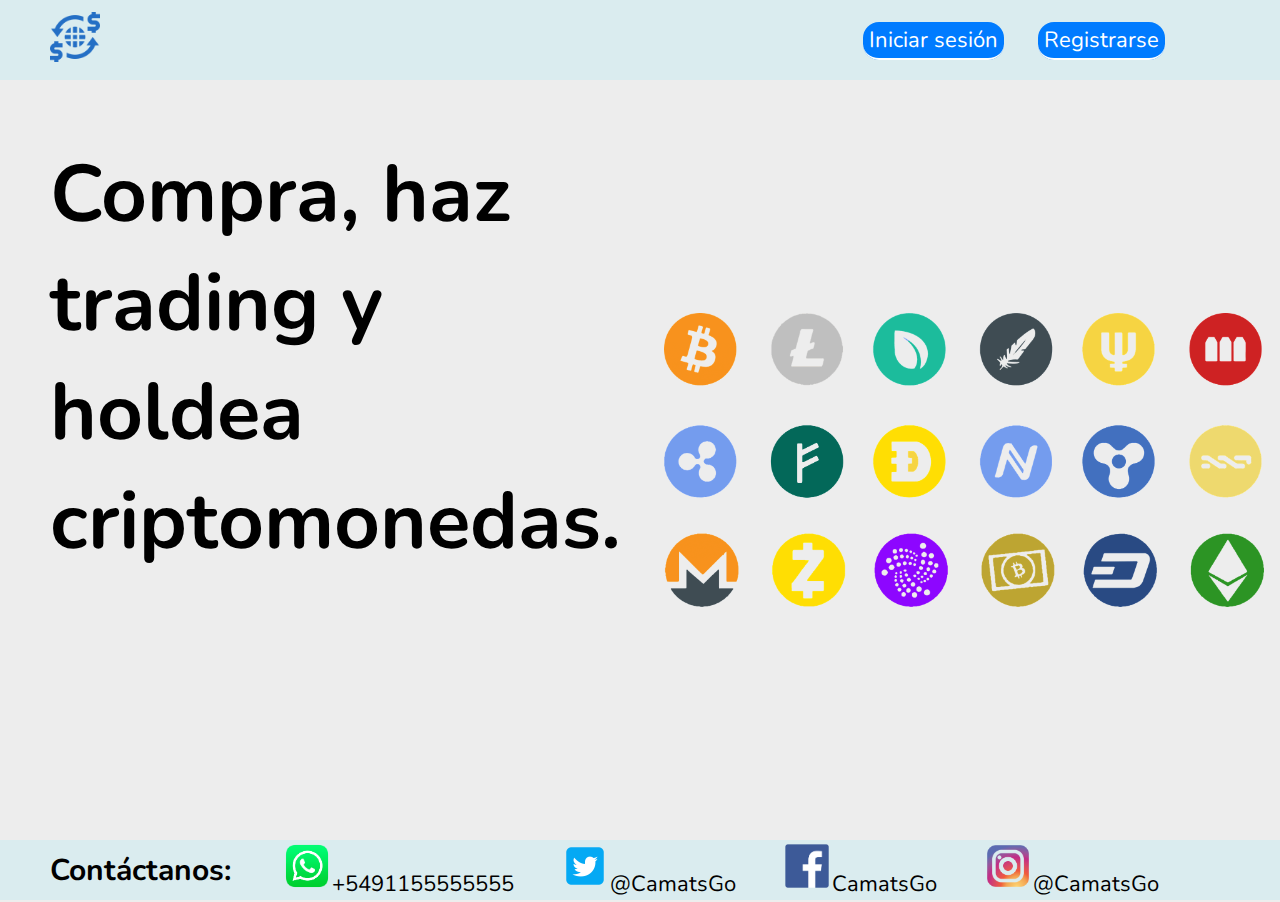
<file: index.html>
<!DOCTYPE html>
<html lang="es">
  <head>
    <meta charset="UTF-8" />
    <meta http-equiv="X-UA-Compatible" content="IE=edge" />
    <meta name="viewport" content="width=device-width, initial-scale=1.0" />
    <title>Practica Grid</title>
    <link rel="stylesheet" href="./assets/css/styles.css" />
      <link rel="stylesheet" href="./assets/css/main.css" />
  </head>
  <body>
    <div id="wrapper">
      <header>
        <a href="#"><img src="./assets/images/logo.png" alt="Logo" /></a>
        <nav>
          <ul>
            <li><a href="./assets/pages/login.html">Iniciar sesión</a></li>
            <li><a href="./assets/pages/registro.html">Registrarse</a></li>
          </ul>
        </nav>
      </header>
      <section id="mensaje">
        <h1 style="font-size: 80px; margin-left: 50px; margin-top: 50px">
          Compra, haz trading y holdea criptomonedas.
        </h1>
      </section>
      <article id="logos">
        <img
          src="./assets/images/logos_criptomonedas.png"
          alt="Criptos"
          style="
            width: 600px;
            margin-left: auto;
            margin-right: auto;
            display: block;
          "
        />
      </article>
      <footer>
        <h2>Contáctanos:</h2>
        <nav>
          <ul>
            <li>
              <a href="#"
                ><img
                  src="./assets/images/logo_whatsapp.png"
                  alt="Whatsapp"
                  style="width: 50px"
                />+5491155555555</a
              >
            </li>
            <li>
              <a href="#"
                ><img
                  src="./assets/images/logo_twitter.png"
                  alt="Twitter"
                  style="width: 50px"
                />@CamatsGo</a
              >
            </li>
            <li>
              <a href="#"
                ><img
                  src="./assets/images/logo_facebook.png"
                  alt="Facebook"
                  style="width: 50px"
                />CamatsGo</a
              >
            </li>
            <li>
              <a href="#"
                ><img
                  src="./assets/images/logo_instagram.png"
                  alt="Instagram"
                  style="width: 50px"
                />@CamatsGo</a
              >
            </li>
          </ul>
        </nav>
      </footer>
    </div>
  </body>
</html>
</file>
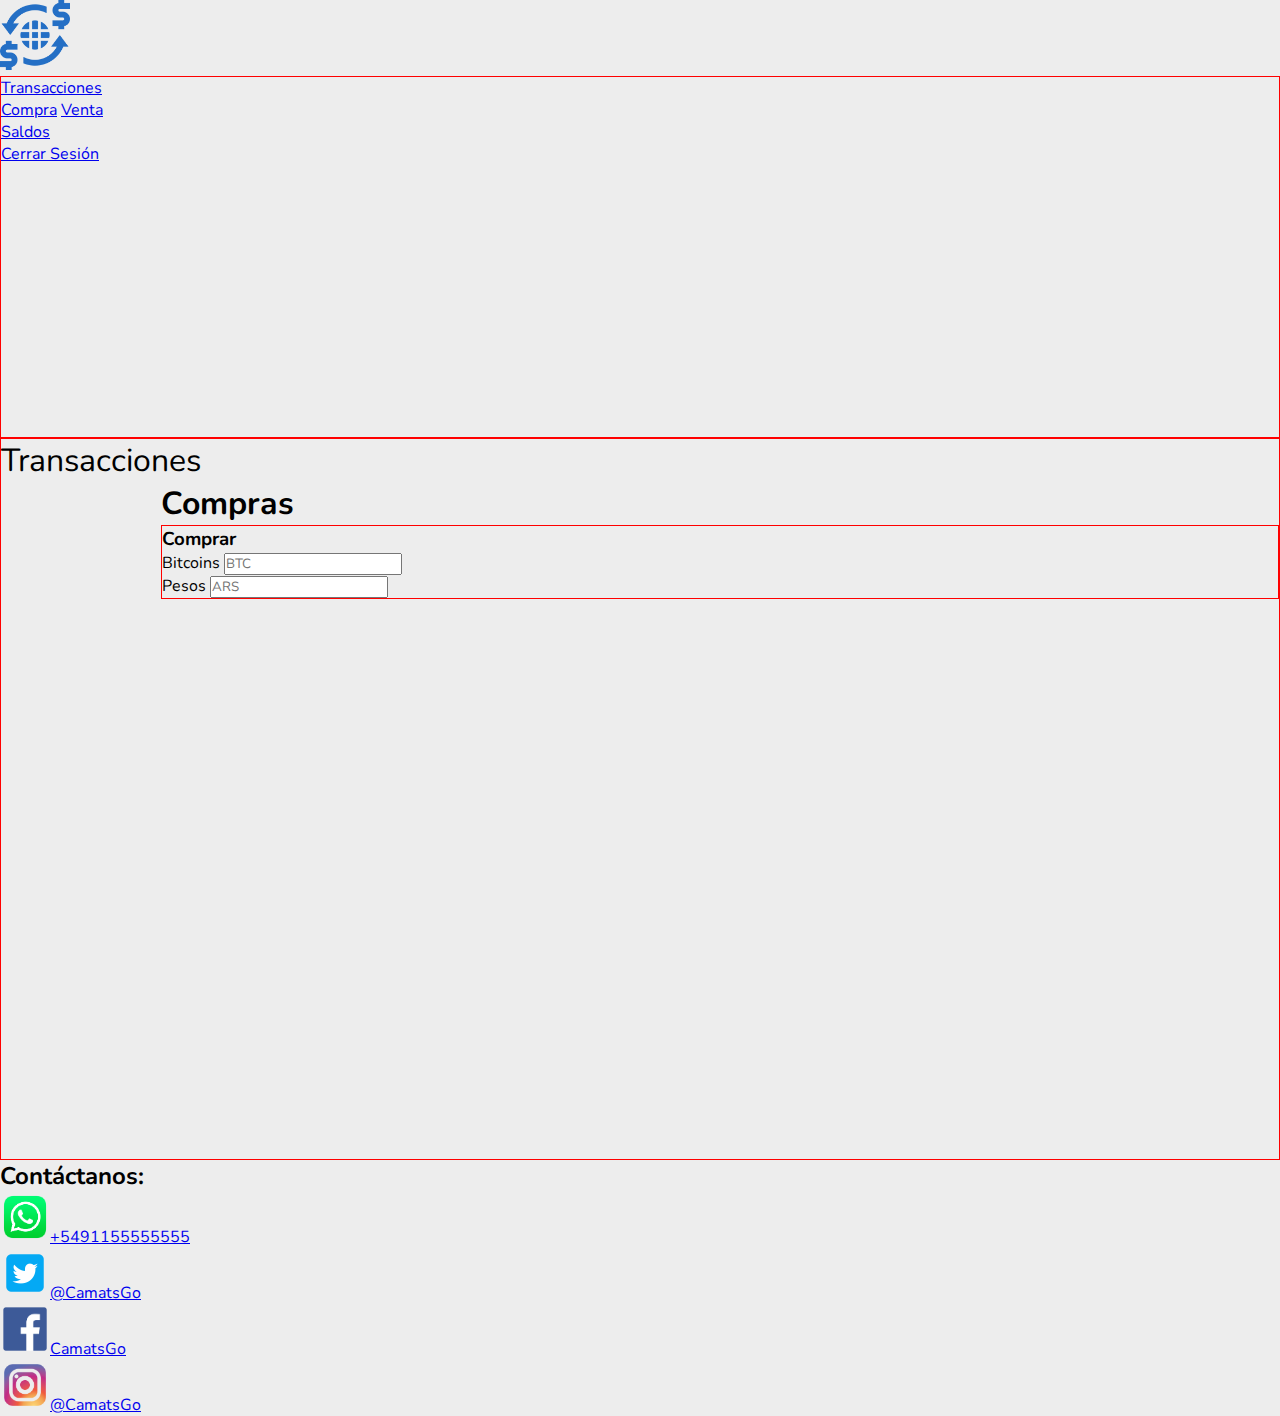
<file: assets/pages/compra.html>
<!DOCTYPE html>
<html lang="es">
  <head>
    <meta charset="UTF-8" />
    <meta http-equiv="X-UA-Compatible" content="IE=edge" />
    <meta name="viewport" content="width=device-width, initial-scale=1.0" />
    <link rel="stylesheet" href="../css/styles.css" />
    <link rel="stylesheet" href="../css/main.css" />
    <title>Document</title>
    <link
      rel="stylesheet"
      href="https://cdn.jsdelivr.net/npm/bootstrap@4.6.1/dist/css/bootstrap.min.css"
      integrity="sha384-zCbKRCUGaJDkqS1kPbPd7TveP5iyJE0EjAuZQTgFLD2ylzuqKfdKlfG/eSrtxUkn"
      crossorigin="anonymous"
    />
  </head>
  <body class="bg-rafa-color">
    <div class="row justify-content-center">
      <div id="header" class="col-sm-12 col-md-12 col-lg-12 col-xl-12 bg-light">
        <a href="#"><img src="../images/logo.png" alt="Logo" width="70" /></a>
      </div>
      <div
        style="height: 40vh"
        class="col-sm-4 col-md-4 col-lg-4 col-xl-4 border d-flex align-items-center justify-content-center bg-rafa-color"
      >
        <ul class="nav flex-column">
          <li class="nav-item dropdown">
            <a
              class="nav-link dropdown-toggle text-primary"
              data-toggle="dropdown"
              href="#"
              role="button"
              aria-expanded="false"
              >Transacciones</a
            >
            <div class="dropdown-menu">
              <a class="dropdown-item text-primary" href="./compra.html"
                >Compra</a
              >
              <a class="dropdown-item text-primary" href="./venta.html"
                >Venta</a
              >
            </div>
          </li>
          <li class="nav-item">
            <a class="nav-link text-primary" href="../pages/home-page.html"
              >Saldos</a
            >
          </li>
          <li class="nav-item">
            <a class="nav-link text-primary" href="../../index.html"
              >Cerrar Sesión</a
            >
          </li>
        </ul>
      </div>
      <div
        style="height: 80vh"
        class="col-sm-8 col-md-8 col-lg-8 col-xl-8 border d-flex flex-column align-items-center justify-content-start bg-rafa-color"
      >
        <div style="font-size: 2em" class="align-self-start mt-1">
          <p>Transacciones</p>
        </div>
        <div
          class="d-flex flex-column align-items-center justify-content-start align-self-start h-100"
          style="margin-left: 10rem"
        >
          <h1>Compras</h1>
          <div
            class="d-flex flex-column text-align-start justify-content-center border p-5 bg-primary border-secondary text-light rounded"
          >
            <h3>Comprar</h3>
            <div class="align-self-end">
              <label for="bitcoins">Bitcoins</label>
              <input id="bitcoins" placeholder="BTC" type="number" />
            </div>
            <div class="align-self-end">
              <label for="pesos">Pesos</label>
              <input id="pesos" placeholder="ARS" type="number" />
            </div>
          </div>
        </div>
      </div>

      <div
        style="height: 10vh"
        class="col-sm-12 col-md-12 col-lg-12 col-xl-12 d-flex flex-row align-items-center justify-content-center bg-light"
      >
        <h2 class="mr-5">Contáctanos:</h2>
        <nav>
          <ul
            class="d-flex flex-row align-items-center justify-content-center"
            style="list-style-type: none"
          >
            <li class="mr-4">
              <a href="#" class="text-primary"
                ><img
                  src="../images/logo_whatsapp.png"
                  alt="Whatsapp"
                  style="width: 50px"
                />+5491155555555</a
              >
            </li>
            <li class="mr-4">
              <a href="#" class="text-primary"
                ><img
                  src="../images/logo_twitter.png"
                  alt="Twitter"
                  style="width: 50px"
                />@CamatsGo</a
              >
            </li>
            <li class="mr-4">
              <a href="#" class="text-primary"
                ><img
                  src="../images/logo_facebook.png"
                  alt="Facebook"
                  style="width: 50px"
                />CamatsGo</a
              >
            </li>
            <li class="mr-4">
              <a href="#" class="text-primary"
                ><img
                  src="../images/logo_instagram.png"
                  alt="Instagram"
                  style="width: 50px"
                />@CamatsGo</a
              >
            </li>
          </ul>
        </nav>
      </div>
    </div>

    <script
      src="https://cdn.jsdelivr.net/npm/jquery@3.5.1/dist/jquery.slim.min.js"
      integrity="sha384-DfXdz2htPH0lsSSs5nCTpuj/zy4C+OGpamoFVy38MVBnE+IbbVYUew+OrCXaRkfj"
      crossorigin="anonymous"
    ></script>
    <script
      src="https://cdn.jsdelivr.net/npm/bootstrap@4.6.1/dist/js/bootstrap.bundle.min.js"
      integrity="sha384-fQybjgWLrvvRgtW6bFlB7jaZrFsaBXjsOMm/tB9LTS58ONXgqbR9W8oWht/amnpF"
      crossorigin="anonymous"
    ></script>
  </body>
</html>
</file>
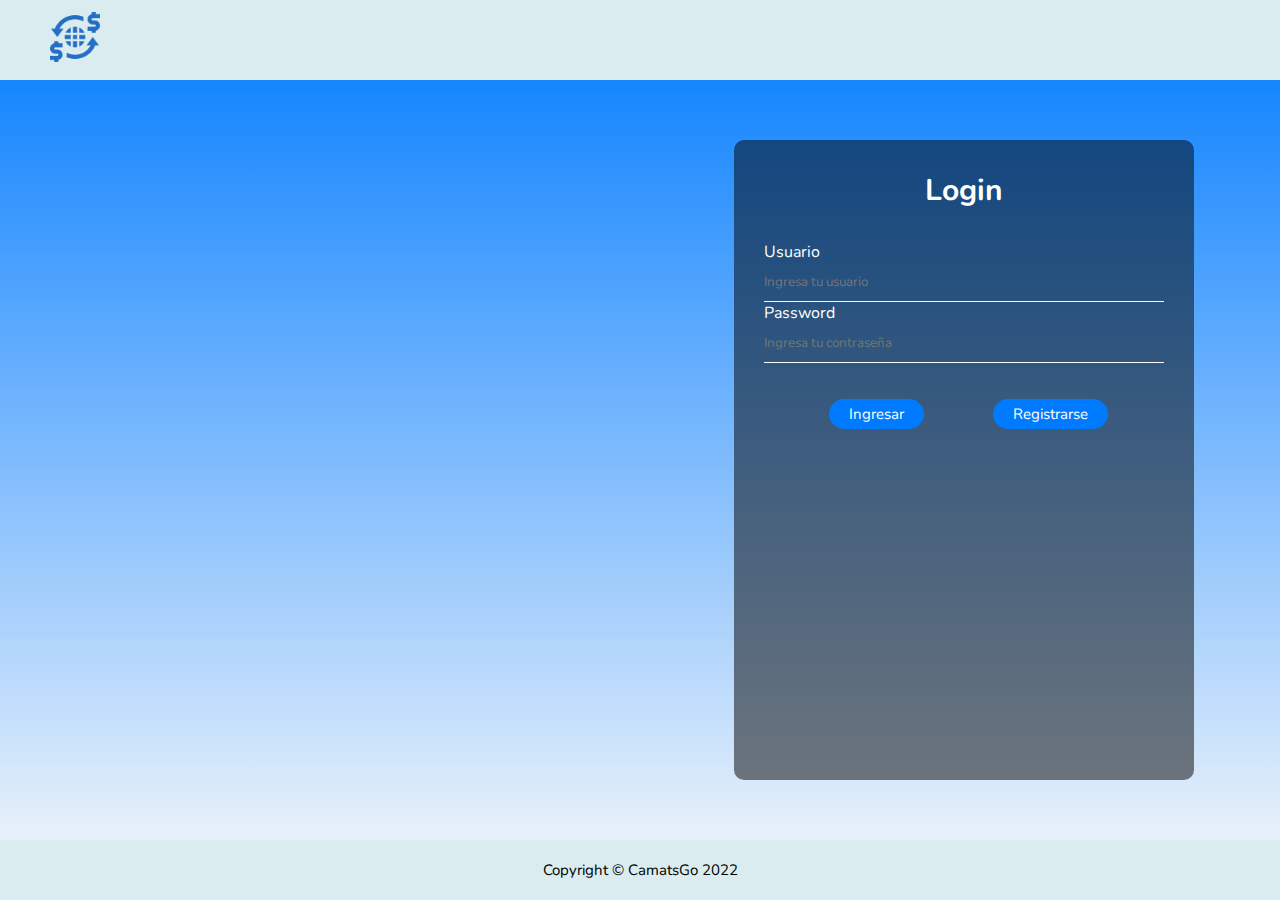
<file: assets/pages/login.html>
<!DOCTYPE html>
<html lang="es">
  <head>
    <meta charset="UTF-8" />
    <meta http-equiv="X-UA-Compatible" content="IE=edge" />
    <meta name="viewport" content="width=device-width, initial-scale=1.0" />
    <title>Login</title>
    <link rel="stylesheet" href="../css/styles.css" />
    <link rel="stylesheet" href="../css/main.css" />
  </head>
  <body>
    <div id="container-login" style="width: auto" class="color-fondo">
      <header>
        <a href="#"><img src="../images/logo.png" alt="Logo" /></a>
      </header>
      <section id="imagen" class="color-fondo"></section>
      <section id="formulario" class="color-fondo">
        <h1>Login</h1>
        <form>
          <div class="elemento">
            <label for="usuario">Usuario</label> <br />
            <input type="text" id="usuario" placeholder="Ingresa tu usuario" />
            <br />
          </div>
          <div class="elemento">
            <label for="passwor">Password</label> <br />
            <input
              type="password"
              id="passwor"
              placeholder="Ingresa tu contraseña"
            />
            <br />
          </div>
          <div class="botones">
            <a href="./home-page.html" class="boton">Ingresar</a>
            <a href="./registro.html" class="boton">Registrarse</a>
          </div>
        </form>
      </section>
      <footer class="footer-login">Copyright &copy; CamatsGo 2022</footer>
    </div>
  </body>
</html>
</file>
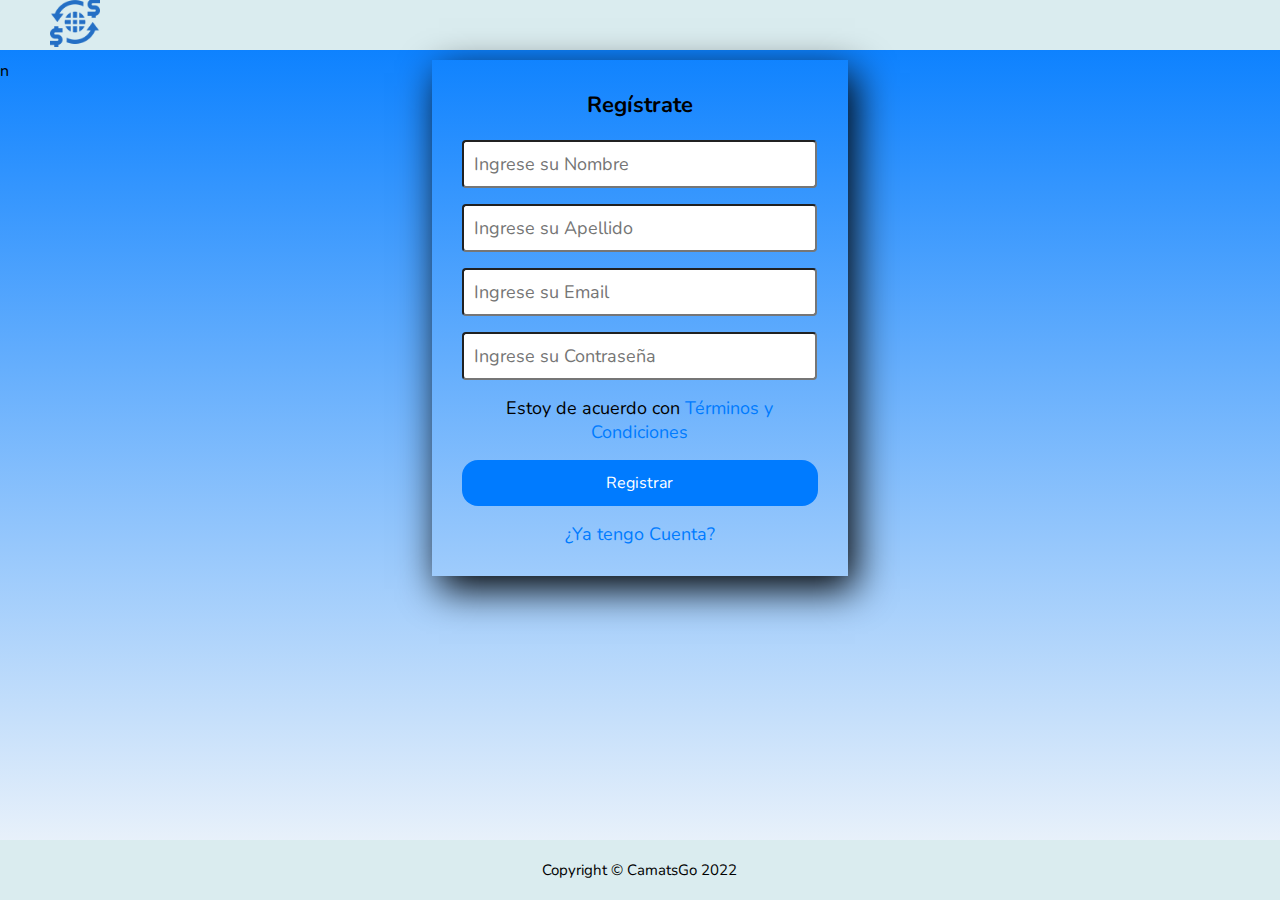
<file: assets/pages/registro.html>
<!DOCTYPE html>
<html lang="es">
  <head>
    <meta charset="UTF-8" />
    <meta http-equiv="X-UA-Compatible" content="IE=edge" />
    <meta name="viewport" content="width=device-width, initial-scale=1.0" />
    <title>Registgro</title>
    <link rel="stylesheet" href="../css/styles.css" />
    <link rel="stylesheet" href="../css/main.css" />
  </head>
  <body>
    <div id="container-registro" class="color-fondo">
      <header><a href="#"><img src="../images/logo.png" alt="Logo" /></a></header>
      <section class="imagen1-registro">n</section>
      <section >
          <div class="form-register">
              <h1>Regístrate</h1>
          <input class="controls" type="text" name="nombre" id="nombre" placeholder="Ingrese su Nombre">
          <input class="controls" type="text" name="apellido" id="apellido" placeholder="Ingrese su Apellido">
          <input class="controls" type="email" name="correo" id="correo" placeholder="Ingrese su Email">
          <input class="controls" type="password" name="clave" id="clave" placeholder="Ingrese su Contraseña">
          <p>Estoy de acuerdo con <a href="#">Términos y Condiciones</a></p>
          <input class="botons" type="submit" value="Registrar">
          <p><a href="./login.html">¿Ya tengo Cuenta?</a></p>
        </div>
          
      </section>
      <section class="imagen2-registro"></section>
      <footer class="footer-login">
        Copyright &copy; CamatsGo 2022
      </footer>
    </div>
  </body>
</html>
</file>
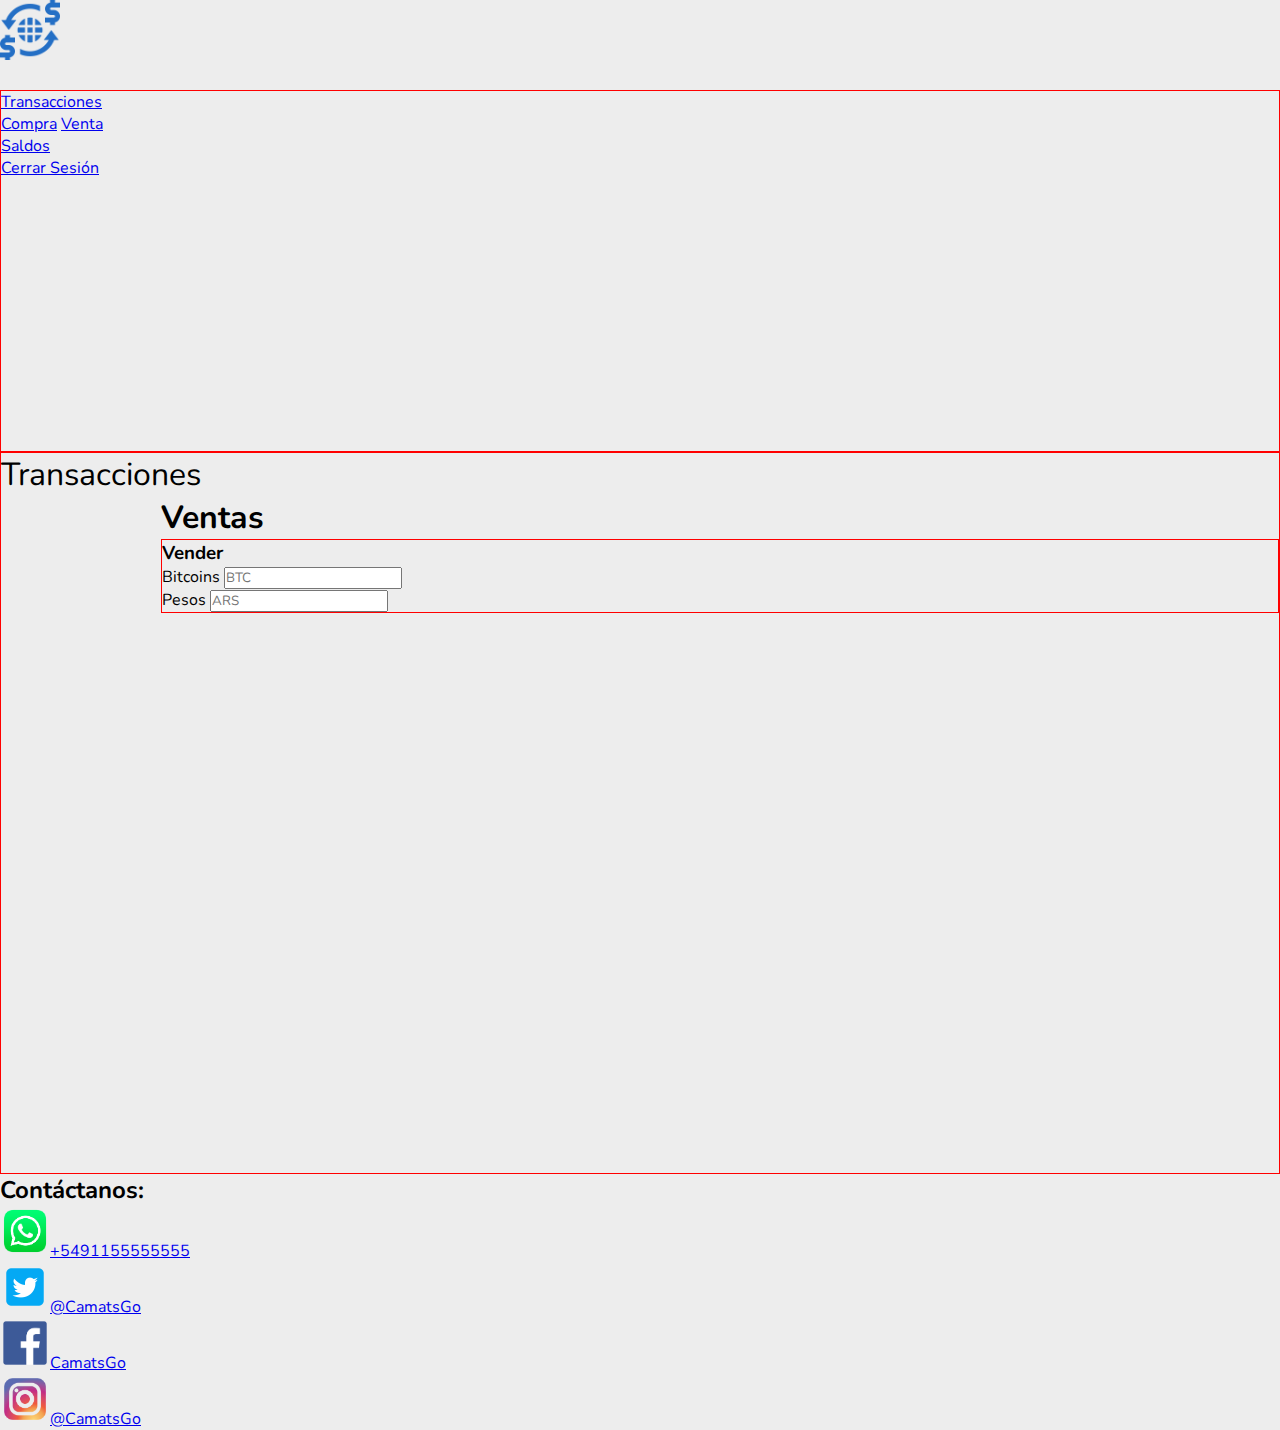
<file: assets/pages/venta.html>
<!DOCTYPE html>
<html lang="es">
  <head>
    <meta charset="UTF-8" />
    <meta http-equiv="X-UA-Compatible" content="IE=edge" />
    <meta name="viewport" content="width=device-width, initial-scale=1.0" />
    <link rel="stylesheet" href="../css/styles.css" />
    <link rel="stylesheet" href="../css/main.css" />
    <title>Document</title>
    <link
      rel="stylesheet"
      href="https://cdn.jsdelivr.net/npm/bootstrap@4.6.1/dist/css/bootstrap.min.css"
      integrity="sha384-zCbKRCUGaJDkqS1kPbPd7TveP5iyJE0EjAuZQTgFLD2ylzuqKfdKlfG/eSrtxUkn"
      crossorigin="anonymous"
    />
  </head>
  <body class="bg-rafa-color">
    <div class="row justify-content-between h-100">
      <div
        id="header"
        class="col-sm-12 col-md-12 col-lg-12 col-xl-12 bg-light"
        style="height: 10vh"
      >
        <a href="#"><img src="../images/logo.png" alt="Logo" width="60" /></a>
      </div>
      <div
        style="height: 40vh"
        class="col-sm-4 col-md-4 col-lg-4 col-xl-4 border d-flex align-items-center justify-content-center bg-rafa-color"
      >
        <ul class="nav flex-column">
          <li class="nav-item dropdown">
            <a
              class="nav-link dropdown-toggle text-primary"
              data-toggle="dropdown"
              href="#"
              role="button"
              aria-expanded="false"
              >Transacciones</a
            >
            <div class="dropdown-menu">
              <a class="dropdown-item text-primary" href="./compra.html"
                >Compra</a
              >
              <a class="dropdown-item text-primary" href="./venta.html"
                >Venta</a
              >
            </div>
          </li>
          <li class="nav-item">
            <a class="nav-link text-primary" href="../pages/home-page.html"
              >Saldos</a
            >
          </li>
          <li class="nav-item">
            <a class="nav-link text-primary" href="../../index.html"
              >Cerrar Sesión</a
            >
          </li>
        </ul>
      </div>
      <div
        style="height: 80vh"
        class="col-sm-8 col-md-8 col-lg-8 col-xl-8 border d-flex flex-column align-items-center justify-content-start bg-rafa-color"
      >
        <div style="font-size: 2em" class="align-self-start mt-1">
          <p>Transacciones</p>
        </div>
        <div
          class="d-flex flex-column align-items-center justify-content-start align-self-start h-100"
          style="margin-left: 10rem"
        >
          <h1>Ventas</h1>
          <div
            class="d-flex flex-column text-align-start justify-content-center border p-5 bg-primary border-secondary text-light rounded"
          >
            <h3>Vender</h3>
            <div class="align-self-end">
              <label for="bitcoins">Bitcoins</label>
              <input id="bitcoins" placeholder="BTC" type="number" />
            </div>
            <div class="align-self-end">
              <label for="pesos">Pesos</label>
              <input id="pesos" placeholder="ARS" type="number" />
            </div>
          </div>
        </div>
      </div>

      <div
        style="height: 10vh"
        class="col-sm-12 col-md-12 col-lg-12 col-xl-12 d-flex flex-row align-items-center justify-content-center bg-light"
      >
        <h2 class="mr-5">Contáctanos:</h2>
        <nav>
          <ul
            class="d-flex flex-row align-items-center justify-content-center"
            style="list-style-type: none"
          >
            <li class="mr-4">
              <a href="#" class="text-primary"
                ><img
                  src="../images/logo_whatsapp.png"
                  alt="Whatsapp"
                  style="width: 50px"
                />+5491155555555</a
              >
            </li>
            <li class="mr-4">
              <a href="#" class="text-primary"
                ><img
                  src="../images/logo_twitter.png"
                  alt="Twitter"
                  style="width: 50px"
                />@CamatsGo</a
              >
            </li>
            <li class="mr-4">
              <a href="#" class="text-primary"
                ><img
                  src="../images/logo_facebook.png"
                  alt="Facebook"
                  style="width: 50px"
                />CamatsGo</a
              >
            </li>
            <li class="mr-4">
              <a href="#" class="text-primary"
                ><img
                  src="../images/logo_instagram.png"
                  alt="Instagram"
                  style="width: 50px"
                />@CamatsGo</a
              >
            </li>
          </ul>
        </nav>
      </div>
    </div>

    <script
      src="https://cdn.jsdelivr.net/npm/jquery@3.5.1/dist/jquery.slim.min.js"
      integrity="sha384-DfXdz2htPH0lsSSs5nCTpuj/zy4C+OGpamoFVy38MVBnE+IbbVYUew+OrCXaRkfj"
      crossorigin="anonymous"
    ></script>
    <script
      src="https://cdn.jsdelivr.net/npm/bootstrap@4.6.1/dist/js/bootstrap.bundle.min.js"
      integrity="sha384-fQybjgWLrvvRgtW6bFlB7jaZrFsaBXjsOMm/tB9LTS58ONXgqbR9W8oWht/amnpF"
      crossorigin="anonymous"
    ></script>
  </body>
</html>
</file>
<file: assets/css/styles.css>
@import url("https://fonts.googleapis.com/css2?family=Nunito:ital,wght@0,200;0,300;0,400;0,500;0,600;0,700;0,800;0,900;1,200;1,300;1,400;1,500;1,600;1,700;1,800;1,900&display=swap");

* {
  margin: 0%;
  padding: 0%;
  font-family: "Nunito", sans-serif;
}

body,
html {
  background-color: #ededed;
}

article#logos {
  grid-area: logos;
  background-image: url("https://securecdn.pymnts.com/wp-content/uploads/2022/03/Crypto-Exchanges-Russia.jpg");
  background-size: cover;
  display: flex;
  align-items: center;
  justify-content: center;
}

article#logos img {
  width: 600px;
  margin-left: auto;
  margin-right: auto;
  display: block;
}

.bg-rafa-color {
  background-color: #ededed;
}

.border {
  border: 1px solid #f00 !important;
}

.boton {
  color: white;
  background-color: #007bff;
  text-decoration: none;
  padding: 5px 20px;
  border-radius: 16px;
  font-size: 15px;
  margin-left: 65px;
  margin-bottom: 20px;
}

.botones {
  padding: 40px 0 0 0;
}

#container-login {
  display: grid;
  grid-template-areas:
    "miHeader miHeader"
    "imagen formulario"
    "footer footer";
  grid-template-columns: 1fr 1fr;
  grid-template-rows: 80px auto 60px;
  grid-row-gap: 10px;
  grid-column-gap: 15px;
  width: 100%;
  height: 100vh;
}

#container-registro {
  display: grid;
  grid-template-areas:
    "miHeader miHeader miHeader"
    "imagen1 formulario imagen2"
    "footer footer footer";
  grid-template-columns: 1fr 1fr 1fr;
  grid-template-rows: 50px auto 60px;
  grid-row-gap: 10px;
  grid-column-gap: 15px;
  width: 100%;
  height: 100vh;
}

#container-homepage {
  display: grid;
  grid-template-areas:
    "miHeader miHeader"
    "menu saldo"
    "tabla tabla"
    "footer footer";
  grid-template-columns: 1fr 1fr;
  grid-template-rows: 50px 1fr 1fr 60px;
  grid-row-gap: 10px;
  grid-column-gap: 15px;
  width: 100%;
  height: 100vh;
}
#container-transacciones {
  display: grid;
  grid-template-areas:
    "miHeader miHeader"
    "saldo saldo"
    "compra venta"
    "footer footer";
  grid-template-columns: 1fr 1fr;
  grid-template-rows: 50px 1fr 1fr 60px;
  grid-row-gap: 10px;
  grid-column-gap: 15px;
  width: 100%;
  height: 100vh;
}

.controls {
  width: 93%;
  padding: 10px;
  border-radius: 4px;
  margin-bottom: 16px;
  border: 1ps solid;
  font-size: 18px;
}

.color-fondo {
  background: linear-gradient(#007bff, #f8f9fa);
}

#formulario {
  margin: 50px auto;
  width: 400px;
  padding: 30px;
  background: rgba(0, 0, 0, 0.5);
  border-radius: 10px;
}

#formulario .elemento label {
  color: white;
}

.form-register {
  padding: 30px;
  margin: auto;
  box-shadow: 7px 13px 37px black;
}

.form-register h1 {
  text-align: center;
  font-size: 22px;
  margin-bottom: 20px;
}

.form-register p {
  text-align: center;
  font-size: 18px;
}

.form-register p a {
  color: #007bff;
  text-decoration: none;
}

.form-register a:hover {
  color: #007bff;
  text-decoration: underline;
}

.form-register .botons {
  width: 100%;
  background: #007bff;
  border: none;
  padding: 12px;
  color: white;
  margin: 16px 0;
  font-size: 16px;
  border-radius: 16px;
}

#formulario .elemento input {
  width: 100%;
  padding: 10px 0;
  color: white;
  background: transparent;
  border: none;
  border-bottom: 1px solid #f8f9fa;
}

#formulario h1 {
  margin: 0 0 30px;
  padding: 0;
  font-size: 30px;
  color: white;
  text-align: center;
}

.footer-login {
  grid-area: footer;
  color: black;
  font-size: 15px;
  display: flex;
  justify-content: center;
  align-items: center;
}

header {
  grid-area: miHeader;
  background-color: rgb(218, 236, 239);
  display: flex;
  justify-content: space-between;
  align-items: center;
}

header a img {
  width: 50px;
  margin-left: 50px;
}

header nav {
  margin-right: 100px;
}

header nav ul li {
  display: inline-block;
  list-style-type: none;
  margin: 0 15px;
}

header nav ul li a:link,
a:visited {
  font-size: 22px;
  color: white;
  background-color: #278dfba9;
  border-bottom: solid 2px;
  text-decoration: none;
  padding: 3px 6px;
  border-radius: 16px;
}

html,
body {
  width: 100%;
  height: 100vh;
}

#imagen {
  background-image: url("https://invertiplus.com.ar/assets/2021/ilus-login.svg");
  background-size: cover;
  background-position: center;
}

.imagen1-registro {
  background-image: url("https://previews.123rf.com/images/bonumopus/bonumopus1710/bonumopus171000038/87676360-blockchain-cripto-moneda-bitcoin-internet-global-en-todo-el-mundo-fondo-abstracto-de-la-matriz-c%C3%B3dig.jpg?fj=1");
  background-size: cover;
  background-position: center;
  border-radius: 0 16px 16px 0;
}

.imagen2-registro {
  background-image: url("https://blog.orionx.com/content/images/size/w1200/2022/03/que-es-arbitraje-criptomonedas-chile.png");
  background-size: cover;
  background-position: center;
  border-radius: 16px 0 0 16px;
}

section#mensaje {
  grid-area: mensaje;
}

section#mensaje h1 {
  font-size: 80px;
  margin-left: 50px;
  margin-top: 50px;
}

#wrapper {
  display: grid;
  grid-template-areas:
    "miHeader miHeader"
    "mensaje logos"
    "footer footer";
  grid-template-columns: 1fr 1fr;
  grid-template-rows: 80px auto 60px;
  grid-row-gap: 10px;
  grid-column-gap: 15px;
  width: 100%;
  height: 100vh;
}

.saldo {
  grid-area: saldo;
}

.compra {
  grid-area: compra;
}

.venta {
  grid-area: venta;
}
</file>
<file: assets/css/main.css>
header {
  display: flex;
  flex-direction: row;
  justify-content: space-between;
  align-items: center;
  grid-area: miHeader;
  background-color: #daecef; }
  header a img {
    width: 50px;
    margin-left: 50px; }
  header nav {
    margin-right: 100px; }
    header nav ul li {
      display: inline-block;
      list-style-type: none;
      margin: 0 15px; }
      header nav ul li a:link,
      header nav ul li a:visited {
        color: white;
        background: #007bff;
        border-radius: 16px;
        font-size: 22px;
        border-bottom: solid 2px;
        text-decoration: none;
        padding: 3px 6px; }

footer {
  grid-area: footer;
  background-color: #daecef;
  display: flex;
  justify-content: space-between;
  align-items: center; }
  footer h2 {
    font-size: 30px;
    margin-left: 50px; }
  footer nav {
    margin-right: 100px; }
    footer nav ul li {
      display: inline-block;
      list-style-type: none;
      margin: 0 15px; }
      footer nav ul li a:link,
      footer nav ul li a:visited {
        font-size: 22px;
        color: black;
        text-decoration: none;
        padding: 3px 6px; }
</file>
